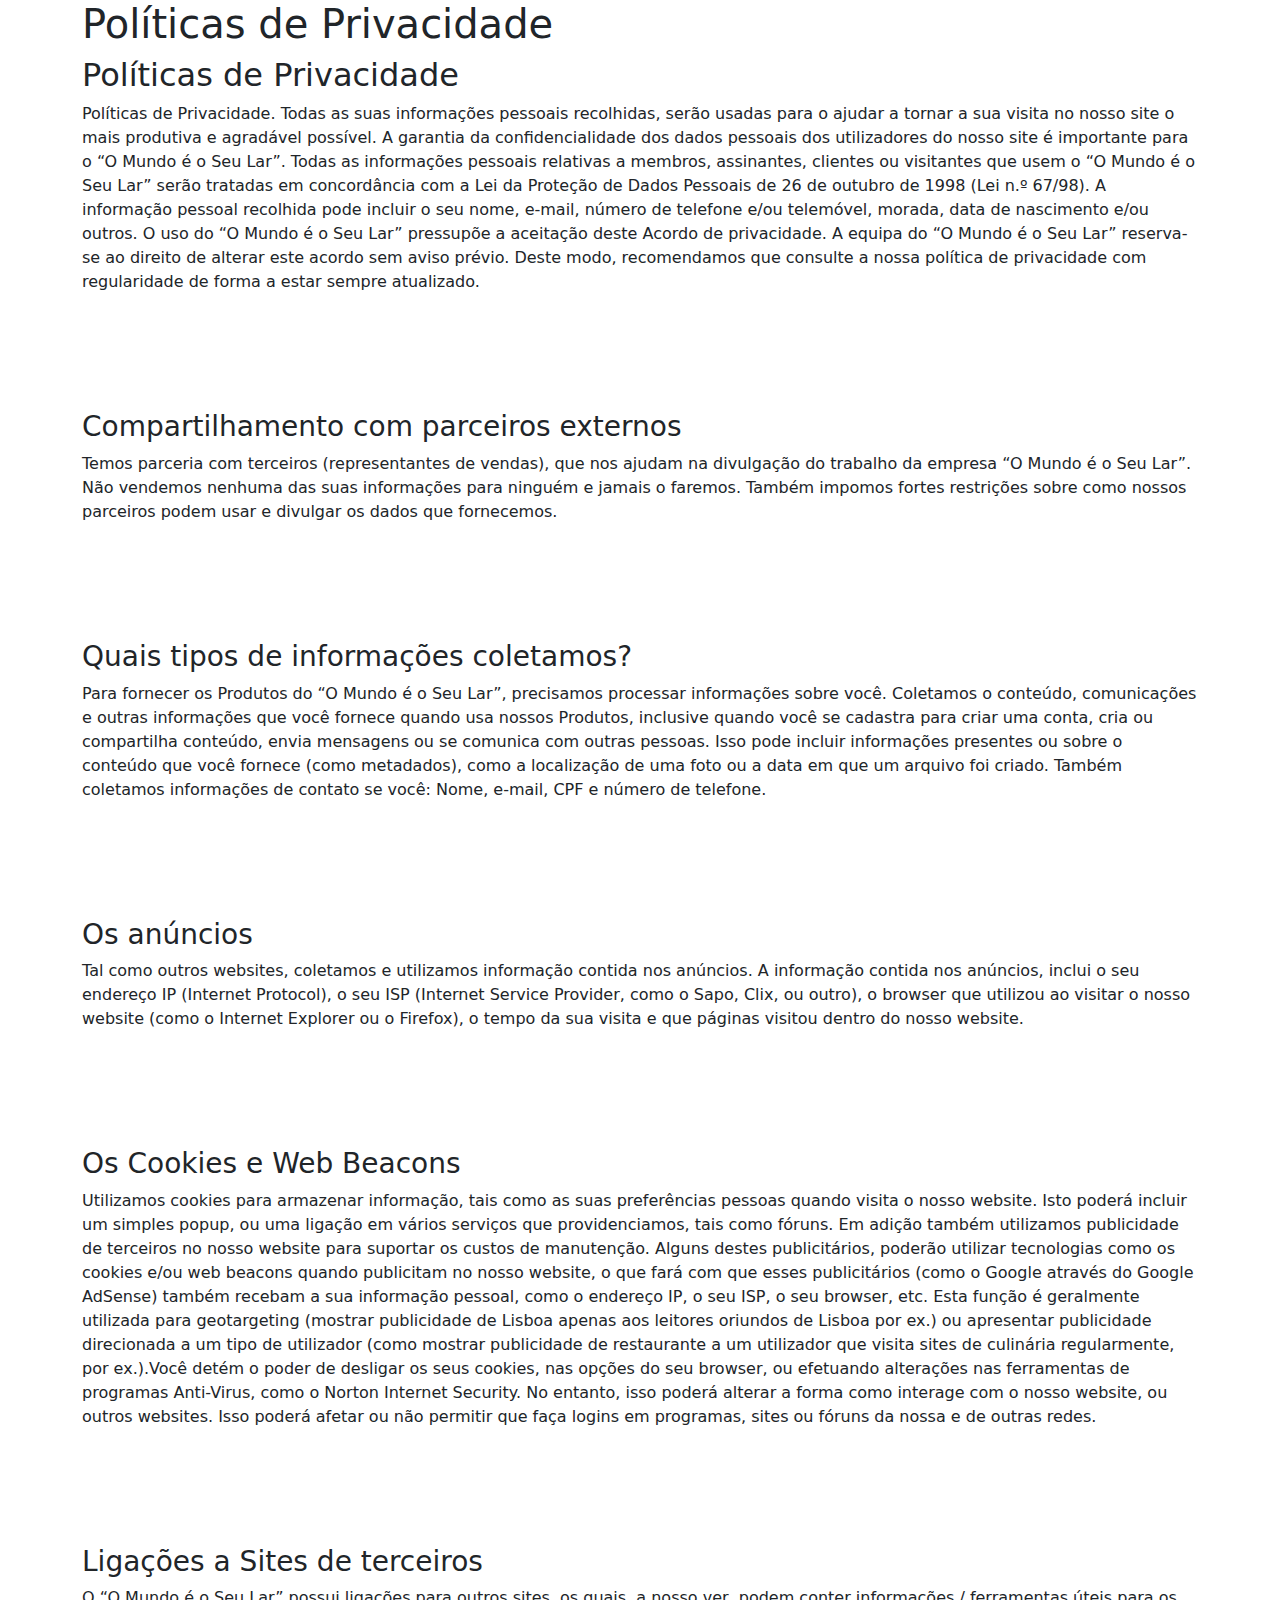
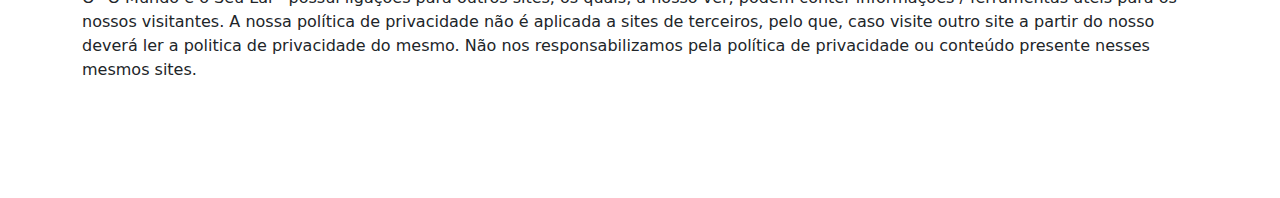
<file: politicas-de-privacidade.html>
<!doctype html>
<html lang="en">
  <head>
    <meta charset="utf-8">
    <meta name="viewport" content="width=device-width, initial-scale=1">
    <title>Políticas de Privacidade</title>
    <link href="https://cdn.jsdelivr.net/npm/bootstrap@5.3.3/dist/css/bootstrap.min.css" rel="stylesheet" integrity="sha384-QWTKZyjpPEjISv5WaRU9OFeRpok6YctnYmDr5pNlyT2bRjXh0JMhjY6hW+ALEwIH" crossorigin="anonymous">
  </head>
  <body>
    
    <div class="container">
        <div class="page-header">
            <h1 class="entry-title">Políticas de Privacidade</h1>
        </div>
    
        <div class="page-content">
    
            <h2 class="wp-block-heading">Políticas de Privacidade</h2>
    
    
    
            <p>Políticas de Privacidade. Todas as suas informações pessoais recolhidas, serão usadas para o ajudar a tornar
                a sua visita no nosso site o mais produtiva e agradável possível. A garantia da confidencialidade dos dados
                pessoais dos utilizadores do nosso site é importante para o “O Mundo é o Seu Lar”. Todas as informações
                pessoais relativas a membros, assinantes, clientes ou visitantes que usem o “O Mundo é o Seu Lar” serão
                tratadas em concordância com a Lei da Proteção de Dados Pessoais de 26 de outubro de 1998 (Lei n.º 67/98). A
                informação pessoal recolhida pode incluir o seu nome, e-mail, número de telefone e/ou telemóvel, morada,
                data de nascimento e/ou outros. O uso do “O Mundo é o Seu Lar” pressupõe a aceitação deste Acordo de
                privacidade. A equipa do “O Mundo é o Seu Lar” reserva-se ao direito de alterar este acordo sem aviso
                prévio. Deste modo, recomendamos que consulte a nossa política de privacidade com regularidade de forma a
                estar sempre atualizado.</p>
    
    
    
            <div style="height:100px" aria-hidden="true" class="wp-block-spacer"></div>
    
    
    
            <h3 class="wp-block-heading">Compartilhamento com parceiros externos</h3>
    
    
    
            <p>Temos parceria com terceiros (representantes de vendas), que nos ajudam na divulgação do trabalho da empresa
                “O Mundo é o Seu Lar”. Não vendemos nenhuma das suas informações para ninguém e jamais o faremos. Também
                impomos fortes restrições sobre como nossos parceiros podem usar e divulgar os dados que fornecemos.</p>
    
    
    
            <div style="height:100px" aria-hidden="true" class="wp-block-spacer"></div>
    
    
    
            <h3 class="wp-block-heading">Quais tipos de informações coletamos?</h3>
    
    
    
            <p>Para fornecer os Produtos do “O Mundo é o Seu Lar”, precisamos processar informações sobre você. Coletamos o
                conteúdo, comunicações e outras informações que você fornece quando usa nossos Produtos, inclusive quando
                você se cadastra para criar uma conta, cria ou compartilha conteúdo, envia mensagens ou se comunica com
                outras pessoas. Isso pode incluir informações presentes ou sobre o conteúdo que você fornece (como
                metadados), como a localização de uma foto ou a data em que um arquivo foi criado. Também coletamos
                informações de contato se você: Nome, e-mail, CPF e número de telefone.</p>
    
    
    
            <div style="height:100px" aria-hidden="true" class="wp-block-spacer"></div>
    
    
    
            <h3 class="wp-block-heading">Os anúncios</h3>
    
    
    
            <p>Tal como outros websites, coletamos e utilizamos informação contida nos anúncios. A informação contida nos
                anúncios, inclui o seu endereço IP (Internet Protocol), o seu ISP (Internet Service Provider, como o Sapo,
                Clix, ou outro), o browser que utilizou ao visitar o nosso website (como o Internet Explorer ou o Firefox),
                o tempo da sua visita e que páginas visitou dentro do nosso website.</p>
    
    
    
            <div style="height:100px" aria-hidden="true" class="wp-block-spacer"></div>
    
    
    
            <h3 class="wp-block-heading">Os Cookies e Web Beacons</h3>
    
    
    
            <p>Utilizamos cookies para armazenar informação, tais como as suas preferências pessoas quando visita o nosso
                website. Isto poderá incluir um simples popup, ou uma ligação em vários serviços que providenciamos, tais
                como fóruns. Em adição também utilizamos publicidade de terceiros no nosso website para suportar os custos
                de manutenção. Alguns destes publicitários, poderão utilizar tecnologias como os cookies e/ou web beacons
                quando publicitam no nosso website, o que fará com que esses publicitários (como o Google através do Google
                AdSense) também recebam a sua informação pessoal, como o endereço IP, o seu ISP, o seu browser, etc. Esta
                função é geralmente utilizada para geotargeting (mostrar publicidade de Lisboa apenas aos leitores oriundos
                de Lisboa por ex.) ou apresentar publicidade direcionada a um tipo de utilizador (como mostrar publicidade
                de restaurante a um utilizador que visita sites de culinária regularmente, por ex.).Você detém o poder de
                desligar os seus cookies, nas opções do seu browser, ou efetuando alterações nas ferramentas de programas
                Anti-Virus, como o Norton Internet Security. No entanto, isso poderá alterar a forma como interage com o
                nosso website, ou outros websites. Isso poderá afetar ou não permitir que faça logins em programas, sites ou
                fóruns da nossa e de outras redes.</p>
    
    
    
            <div style="height:100px" aria-hidden="true" class="wp-block-spacer"></div>
    
    
    
            <h3 class="wp-block-heading">Ligações a Sites de terceiros</h3>
    
    
    
            <p>O “O Mundo é o Seu Lar” possui ligações para outros sites, os quais, a nosso ver, podem conter informações /
                ferramentas úteis para os nossos visitantes. A nossa política de privacidade não é aplicada a sites de
                terceiros, pelo que, caso visite outro site a partir do nosso deverá ler a politica de privacidade do mesmo.
                Não nos responsabilizamos pela política de privacidade ou conteúdo presente nesses mesmos sites.</p>
    
    
    
            <div style="height:100px" aria-hidden="true" class="wp-block-spacer"></div>
    
    
        </div>
    </div>
        
    

    <script src="https://cdn.jsdelivr.net/npm/bootstrap@5.3.3/dist/js/bootstrap.bundle.min.js" integrity="sha384-YvpcrYf0tY3lHB60NNkmXc5s9fDVZLESaAA55NDzOxhy9GkcIdslK1eN7N6jIeHz" crossorigin="anonymous"></script>
  </body>
</html>
</file>
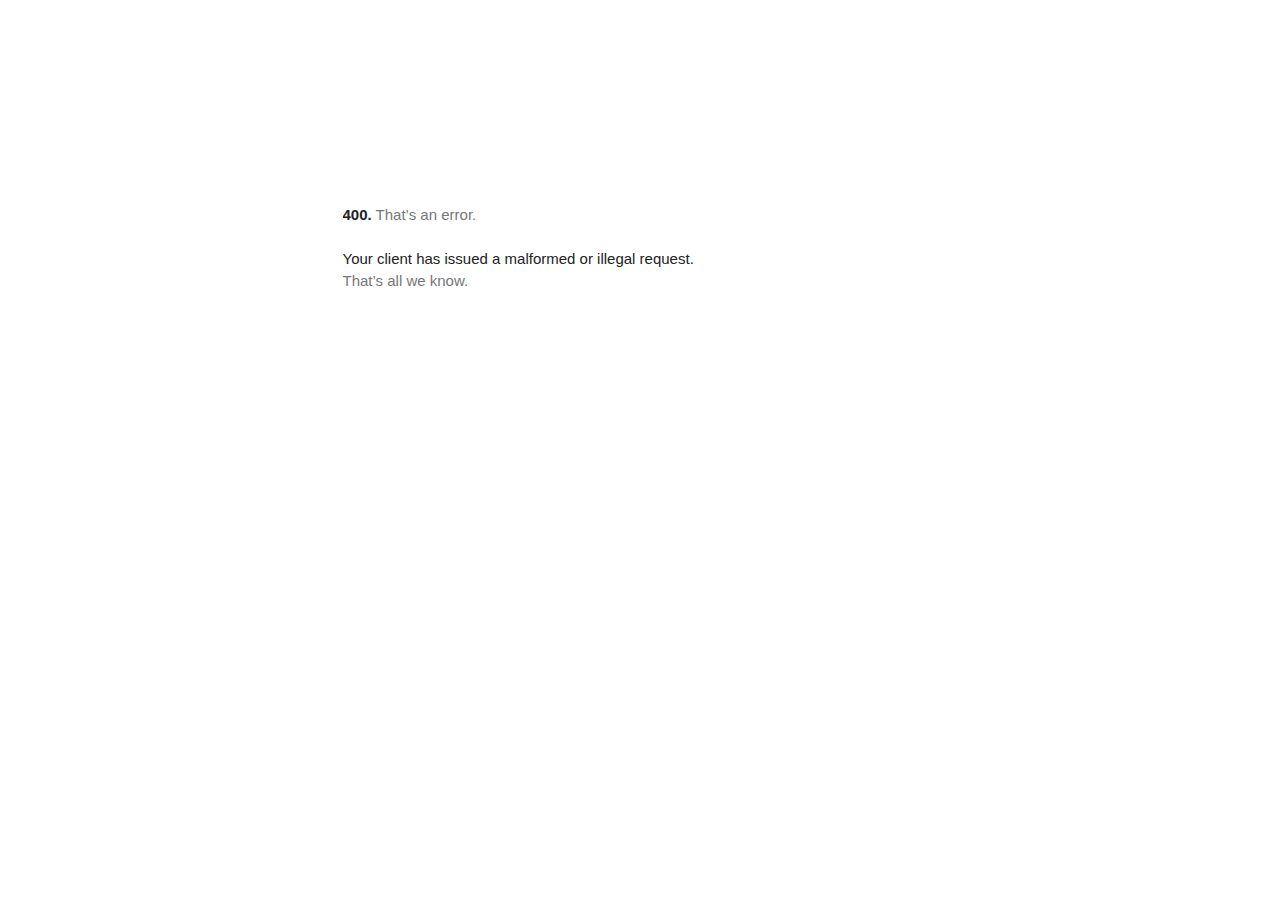
<file: www.googletagmanager.com/gtm5445.html>
<!DOCTYPE html>
<html lang=en>
  <meta charset=utf-8>
  <meta name=viewport content="initial-scale=1, minimum-scale=1, width=device-width">
  <title>Error 400 (Bad Request)!!1</title>
  <style>
    *{margin:0;padding:0}html,code{font:15px/22px arial,sans-serif}html{background:#fff;color:#222;padding:15px}body{margin:7% auto 0;max-width:390px;min-height:180px;padding:30px 0 15px}* > body{background:url(//www.google.com/images/errors/robot.png) 100% 5px no-repeat;padding-right:205px}p{margin:11px 0 22px;overflow:hidden}ins{color:#777;text-decoration:none}a img{border:0}@media screen and (max-width:772px){body{background:none;margin-top:0;max-width:none;padding-right:0}}#logo{background:url(//www.google.com/images/branding/googlelogo/1x/googlelogo_color_150x54dp.png) no-repeat;margin-left:-5px}@media only screen and (min-resolution:192dpi){#logo{background:url(//www.google.com/images/branding/googlelogo/2x/googlelogo_color_150x54dp.png) no-repeat 0% 0%/100% 100%;-moz-border-image:url(//www.google.com/images/branding/googlelogo/2x/googlelogo_color_150x54dp.png) 0}}@media only screen and (-webkit-min-device-pixel-ratio:2){#logo{background:url(//www.google.com/images/branding/googlelogo/2x/googlelogo_color_150x54dp.png) no-repeat;-webkit-background-size:100% 100%}}#logo{display:inline-block;height:54px;width:150px}
  </style>
  <a href=//www.google.com/><span id=logo aria-label=Google></span></a>
  <p><b>400.</b> <ins>That’s an error.</ins>
  <p>Your client has issued a malformed or illegal request.  <ins>That’s all we know.</ins>
</file>
